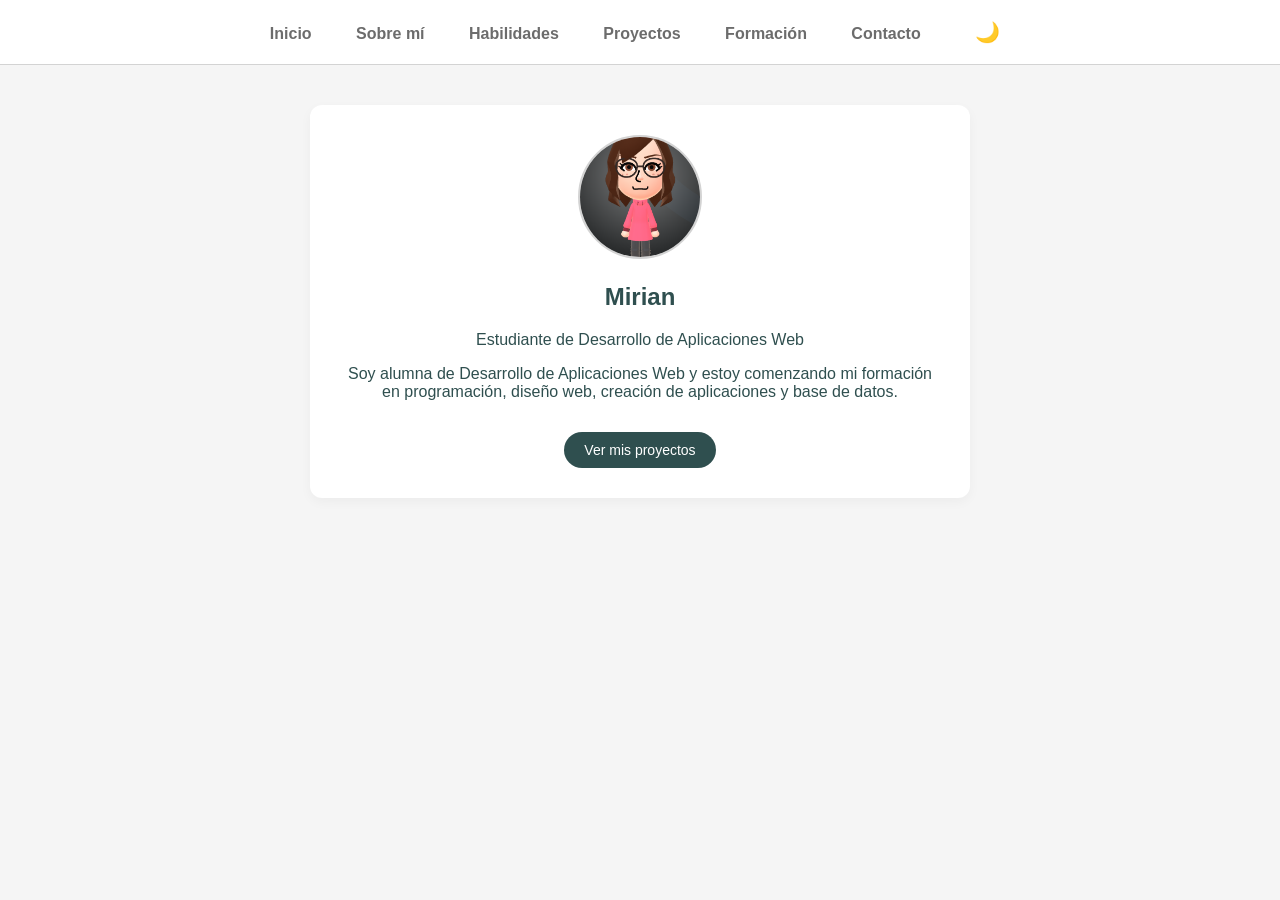
<file: HTML/index.html>
<!DOCTYPE html>
<html lang="es">

<head>
    <meta charset="UTF-8">
    <meta name="viewport" content="width=device-width, initial-scale=1.0">
    <title>Portfolio Personal - Mirian</title>
    <link rel="stylesheet" href="../CSS/styles.css">
</head>

<body>
    <nav>
        <ul>
            <li><a href="index.html">Inicio</a></li>
            <li><a href="sobre-mi.html">Sobre mí</a></li>
            <li><a href="habilidades.html">Habilidades</a></li>
            <li><a href="proyectos.html">Proyectos</a></li>
            <li><a href="formacion.html">Formación</a></li>
            <li><a href="contacto.html">Contacto</a></li>
            <li><button id="btnModoOscuro" class="btn-modo-oscuro">🌙</button></li>
        </ul>
    </nav>
    <section class="presentacion">
        <img src="../IMG/Avatar.png" alt="Avatar">
        <h1>Mirian</h1>
        <p>Estudiante de Desarrollo de Aplicaciones Web</p>
        <p>Soy alumna de Desarrollo de Aplicaciones Web y estoy comenzando mi formación en programación, diseño web,
            creación de aplicaciones y base de datos.</p>
        <a href="proyectos.html" class="boton">Ver mis proyectos</a>
    </section>

    <script src="../JS/modo-oscuro.js"></script>
</body>

</html>
</file>
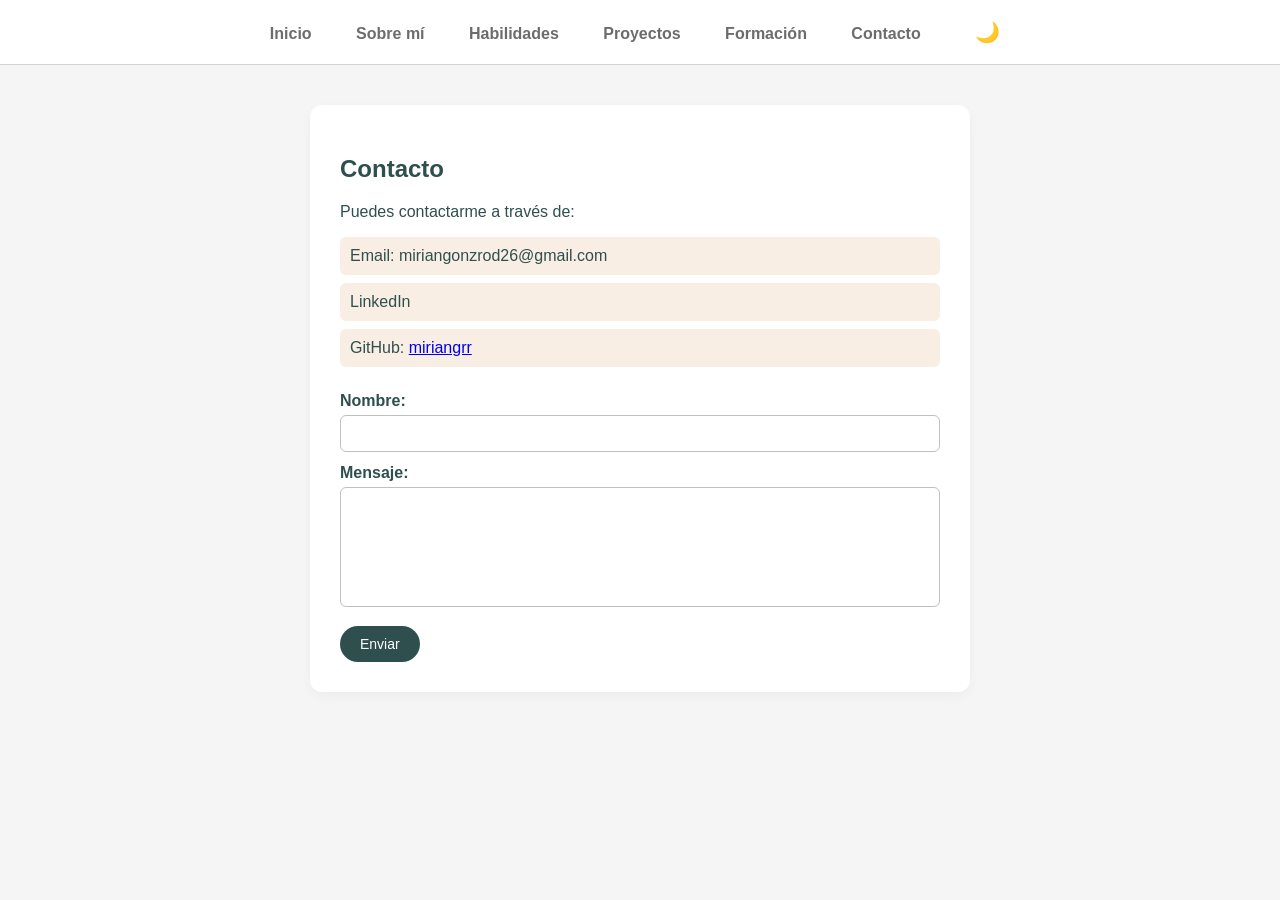
<file: HTML/contacto.html>
<!DOCTYPE html>
<html lang="es">

<head>
    <meta charset="UTF-8">
    <meta name="viewport" content="width=device-width, initial-scale=1.0">
    <title>Contacto - Portfolio Personal - Mirian</title>
    <link rel="stylesheet" href="../CSS/styles.css">
</head>

<body>
    <nav>
        <ul>
            <li><a href="index.html">Inicio</a></li>
            <li><a href="sobre-mi.html">Sobre mí</a></li>
            <li><a href="habilidades.html">Habilidades</a></li>
            <li><a href="proyectos.html">Proyectos</a></li>
            <li><a href="formacion.html">Formación</a></li>
            <li><a href="contacto.html">Contacto</a></li>
            <li><button id="btnModoOscuro" class="btn-modo-oscuro">🌙</button></li>
        </ul>
    </nav>
    <section class="contacto">
        <h1>Contacto</h1>
        <p>Puedes contactarme a través de:</p>
        <ul>
            <li>Email: miriangonzrod26@gmail.com
            </li>
            <li>LinkedIn</li>
            <li>GitHub: <a href="https://github.com/miriangrr" target="_blank">miriangrr</a></li>
        </ul>
        <form>
            <label for="nombre">Nombre:</label>
            <input type="text" id="nombre" name="nombre"><br>
            <label for="mensaje">Mensaje:</label>
            <textarea id="mensaje" name="mensaje"></textarea><br>
            <input type="submit" value="Enviar" class="boton">
        </form>
    </section>
    <script src="../JS/modo-oscuro.js"></script>
</body>

</html>
</file>
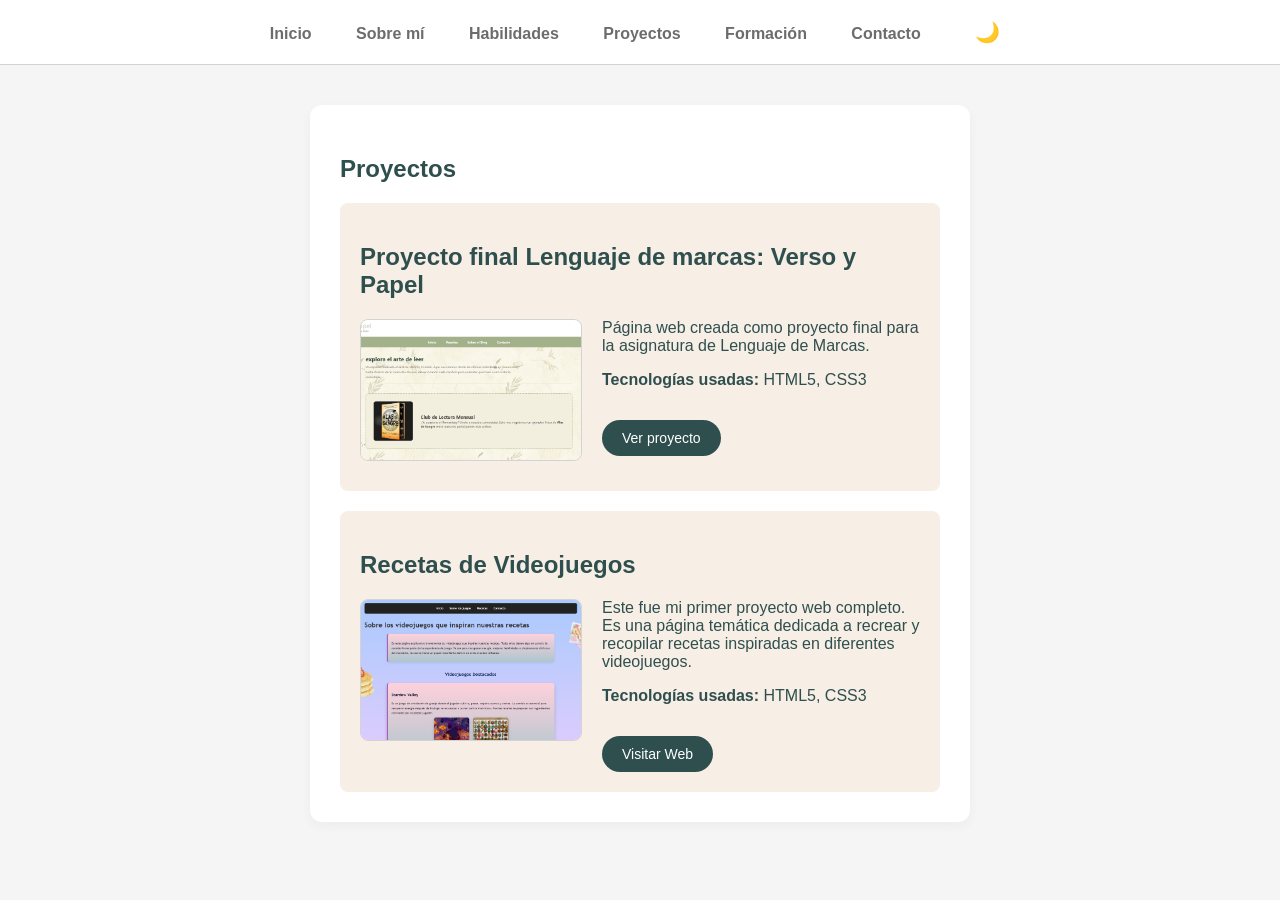
<file: HTML/proyectos.html>
<!DOCTYPE html>
<html lang="es">

<head>
    <meta charset="UTF-8">
    <meta name="viewport" content="width=device-width, initial-scale=1.0">
    <title>Proyectos - Portfolio Personal - Mirian</title>
    <link rel="stylesheet" href="../CSS/styles.css">
</head>

<body>
    <nav>
        <ul>
            <li><a href="index.html">Inicio</a></li>
            <li><a href="sobre-mi.html">Sobre mí</a></li>
            <li><a href="habilidades.html">Habilidades</a></li>
            <li><a href="proyectos.html">Proyectos</a></li>
            <li><a href="formacion.html">Formación</a></li>
            <li><a href="contacto.html">Contacto</a></li>
            <li><button id="btnModoOscuro" class="btn-modo-oscuro">🌙</button></li>
        </ul>
    </nav>
    <section class="proyectos">
        <h1>Proyectos</h1>

        <div class="proyecto">
            <h2>Proyecto final Lenguaje de marcas: Verso y Papel</h2>
            <img src="../IMG/versoypapel.png" alt="Captura web Verso y Papel" class="img-proyecto">
            <p>Página web creada como proyecto final para la asignatura de Lenguaje de Marcas.</p>
            <p><strong>Tecnologías usadas:</strong> HTML5, CSS3</p>
            <a href="https://versoypapel.netlify.app/" target="_blank" class="boton">Ver proyecto</a>
        </div>

        <div class="proyecto">
            <h2>Recetas de Videojuegos</h2>
            <img src="../IMG/recetas.png" alt="Captura web Recetas Videojuegos" class="img-proyecto">
            <p>Este fue mi primer proyecto web completo. Es una página temática dedicada a recrear y recopilar recetas
                inspiradas en diferentes videojuegos.</p>
            <p><strong>Tecnologías usadas:</strong> HTML5, CSS3</p>
            <a href="https://mirianrecetasvideojuegos.netlify.app/" target="_blank" class="boton">Visitar Web</a>
        </div>
    </section>
    <script src="../JS/modo-oscuro.js"></script>
</body>

</html>
</file>
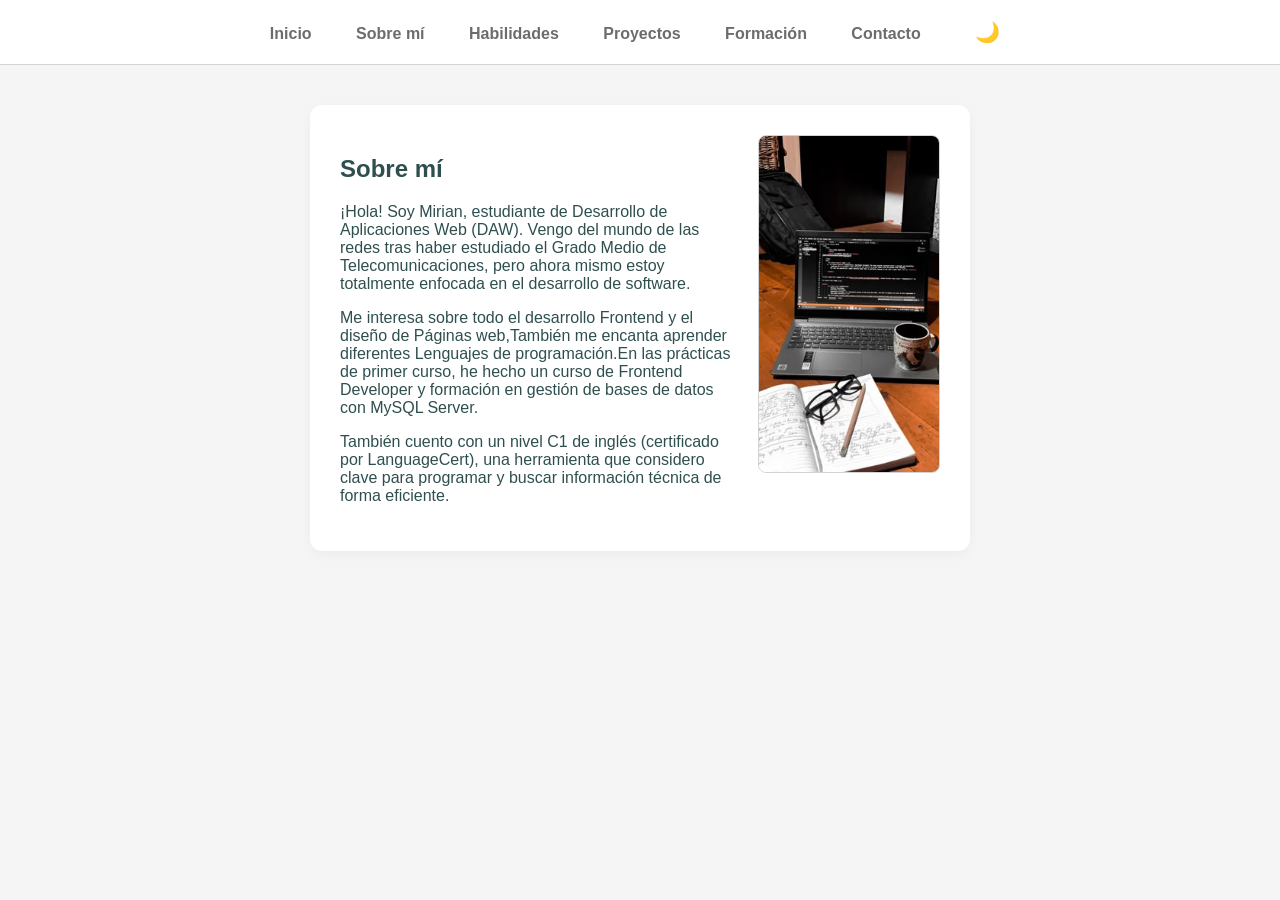
<file: HTML/sobre-mi.html>
<!DOCTYPE html>
<html lang="es">

<head>
    <meta charset="UTF-8">
    <meta name="viewport" content="width=device-width, initial-scale=1.0">
    <title>Sobre mí - Portfolio Personal - Mirian</title>
    <link rel="stylesheet" href="../CSS/styles.css">
</head>

<body>
    <nav>
        <ul>
            <li><a href="index.html">Inicio</a></li>
            <li><a href="sobre-mi.html">Sobre mí</a></li>
            <li><a href="habilidades.html">Habilidades</a></li>
            <li><a href="proyectos.html">Proyectos</a></li>
            <li><a href="formacion.html">Formación</a></li>
            <li><a href="contacto.html">Contacto</a></li>
            <li><button id="btnModoOscuro" class="btn-modo-oscuro">🌙</button></li>
        </ul>
    </nav>
    <section class="sobre-mi">
        <img src="../IMG/inspiración.jpg" alt="foto" class="img-sobre-mi">
        <h1>Sobre mí</h1>
        <p>¡Hola! Soy Mirian, estudiante de Desarrollo de Aplicaciones Web (DAW). Vengo del mundo de las redes tras
            haber estudiado el Grado Medio de Telecomunicaciones, pero ahora mismo estoy totalmente enfocada en el
            desarrollo de software.</p>

        <p>Me interesa sobre todo el desarrollo Frontend y el diseño de Páginas web,También me encanta aprender
            diferentes
            Lenguajes de programación.En las prácticas de primer curso,
            he hecho un curso de Frontend Developer y formación en gestión de bases de datos con MySQL
            Server.</p>

        <p>También cuento con un nivel C1 de inglés (certificado por LanguageCert), una herramienta que considero clave
            para programar y buscar información técnica de forma eficiente.</p>

    <script src="../JS/modo-oscuro.js"></script>
</body>

</html>
</file>
<file: CSS/styles.css>
body {
    font-family: 'Segoe UI', sans-serif;
    background-color: whitesmoke;
    color: darkslategray;
    margin: 0;
    padding: 0;
    transition: background-color 0.3s ease, color 0.3s ease;
}

body.modo-oscuro {
    background-color: #1a1a1a;
    color: #ffffff;
}

/* --- Navegación --- */
nav {
    background-color: rgb(255, 255, 255);
    padding: 15px;
    border-bottom: 1px solid rgb(211, 211, 211);
    transition: background-color 0.3s ease;
}

body.modo-oscuro nav {
    background-color: #141414;
    border-bottom-color: #333;
}

nav ul {
    list-style: none;
    padding: 0;
    margin: 0;
    text-align: center;
}

nav ul li {
    display: inline;
    margin-right: 20px;
    margin-left: 20px;
}

nav ul li a {
    color: rgb(108, 108, 108);
    text-decoration: none;
    font-weight: 600;
}

body.modo-oscuro nav ul li a {
    color: #e0e0e0;
}

body.modo-oscuro nav ul li a:hover {
    color: #ffd966;
}

nav ul li a:hover {
    color: lightlightsteelblue;
    color: lavenderbackground;
    color: lightsteelblue;
}


/* --- Botón Modo Oscuro --- */
.btn-modo-oscuro {
    background-color: transparent;
    border: none;
    color: inherit;
    font-size: 20px;
    cursor: pointer;
    padding: 5px 10px;
    transition: transform 0.2s ease;
}

body.modo-oscuro .btn-modo-oscuro {
    color: #ffffff;
}

.btn-modo-oscuro:hover {
    transform: scale(1.2);
}

.btn-modo-oscuro:active {
    transform: scale(0.95);
}

/* --- Estilos de la página Index --- */
.presentacion {
    background-color: white;
    max-width: 600px;
    margin: 40px auto;
    padding: 30px;
    border-radius: 12px;
    box-shadow: 0px 4px 12px rgba(0, 0, 0, 0.04);
    text-align: center;
    transition: background-color 0.3s ease;
}

body.modo-oscuro .presentacion {
    background-color: #2a2a2a;
}

.presentacion img {
    width: 120px;
    height: 120px;
    border-radius: 50%;
    border: 2px solid lightgray;
    object-fit: cover;
}

/* --- Estilos de Sobre Mí --- */
.sobre-mi {
    background-color: white;
    max-width: 600px;
    margin: 40px auto;
    padding: 30px;
    border-radius: 12px;
    box-shadow: 0px 4px 12px rgba(0, 0, 0, 0.04);
    transition: background-color 0.3s ease;
}

body.modo-oscuro .sobre-mi {
    background-color: #2a2a2a;
}

.img-sobre-mi {
    width: 180px;
    height: auto;
    border-radius: 8px;
    border: 1px solid lightgray;
    float: right;
    margin-left: 20px;
    margin-bottom: 25px;
}

/* --- Estilos de Habilidades --- */
.habilidades {
    background-color: white;
    max-width: 600px;
    margin: 40px auto;
    padding: 30px;
    border-radius: 12px;
    box-shadow: 0px 4px 12px rgba(0, 0, 0, 0.04);
    transition: background-color 0.3s ease;
}

body.modo-oscuro .habilidades {
    background-color: #2a2a2a;
}

.habilidades ul {
    list-style: none;
    padding: 0;
}

.habilidades li {
    background-color: rgb(250, 240, 230);
    padding: 10px;
    margin-bottom: 8px;
    border-radius: 6px;
    border-left: 4px solid rgb(176, 196, 222);
}

body.modo-oscuro .habilidades li {
    background-color: #3a3a3a;
    border-left-color: #ffaa00;
}

/* --- Estilos de Proyectos --- */
.proyectos {
    background-color: white;
    max-width: 600px;
    margin: 40px auto;
    padding: 30px;
    border-radius: 12px;
    box-shadow: 0px 4px 12px rgba(0, 0, 0, 0.04);
    transition: background-color 0.3s ease;
}

body.modo-oscuro .proyectos {
    background-color: #2a2a2a;
}

.proyecto {
    background-color: rgb(247, 238, 229);
    padding: 20px;
    border-radius: 8px;
    margin-top: 20px;
    overflow: hidden;
}

body.modo-oscuro .proyecto {
    background-color: #3a3a3a;
}

.img-proyecto {
    width: 220px;
    height: 140px;
    object-fit: cover;
    border-radius: 8px;
    border: 1px solid lightgray;
    float: left;
    margin-right: 20px;
    margin-bottom: 10px;
}

/* --- Estilos de Formación --- */
.formacion {
    background-color: white;
    max-width: 600px;
    margin: 40px auto;
    padding: 30px;
    border-radius: 12px;
    box-shadow: 0px 4px 12px rgba(0, 0, 0, 0.04);
    transition: background-color 0.3s ease;
}

body.modo-oscuro .formacion {
    background-color: #2a2a2a;
}

.formacion ul {
    list-style: none;
    padding: 0;
}

.formacion li {
    background-color: rgb(250, 240, 230);
    padding: 10px;
    margin-bottom: 8px;
    border-radius: 6px;
    border-left: 4px solid rgb(176, 196, 222);
}

body.modo-oscuro .formacion li {
    background-color: #3a3a3a;
    border-left-color: #ffaa00;
}

/* --- Estilos de Contacto y Formulario --- */
.contacto {
    background-color: white;
    max-width: 600px;
    margin: 40px auto;
    padding: 30px;
    border-radius: 12px;
    box-shadow: 0px 4px 12px rgba(0, 0, 0, 0.04);
    transition: background-color 0.3s ease;
}

body.modo-oscuro .contacto {
    background-color: #2a2a2a;
}

.contacto ul {
    list-style: none;
    padding: 0;
}

.contacto li {
    background-color: rgb(248, 238, 228);
    padding: 10px;
    margin-bottom: 8px;
    border-radius: 6px;
}

body.modo-oscuro .contacto li {
    background-color: #3a3a3a;
}

form {
    margin-top: 25px;
}

form label {
    display: block;
    margin-top: 12px;
    font-weight: bold;
}

form input[type="text"],
form textarea {
    width: 100%;
    padding: 10px;
    margin-top: 5px;
    border: 1px solid silver;
    border-radius: 6px;
    box-sizing: border-box;
    font-family: inherit;
    transition: background-color 0.3s ease, color 0.3s ease;
}

body.modo-oscuro form input[type="text"],
body.modo-oscuro form textarea {
    background-color: #3a3a3a;
    color: #e0e0e0;
    border-color: #555;
}

form textarea {
    height: 120px;
    resize: none;
}

/* --- Botones globales --- */
.boton {
    display: inline-block;
    padding: 10px 20px;
    background-color: rgb(47, 79, 79);
    color: white;
    text-decoration: none;
    border-radius: 20px;
    margin-top: 15px;
    border: none;
    cursor: pointer;
    font-size: 14px;
    transition: background-color 0.3s ease;
}

.boton:hover {
    background-color: rgb(155, 181, 215);
}

body.modo-oscuro .boton {
    background-color: #ffaa00;
    color: #1a1a1a;
}

body.modo-oscuro .boton:hover {
    background-color: #ffbb33;
}


img {
    max-width: 100%;
    height: auto;
}

/* --- Responsive --- */
@media (max-width: 1024px) {

    .presentacion,
    .sobre-mi,
    .habilidades,
    .proyectos,
    .formacion,
    .contacto {
        max-width: 90%;
        padding: 20px;
    }
}

@media (max-width: 768px) {
    body {
        font-size: 14px;
    }

    nav ul {
        display: flex;
        flex-wrap: wrap;
        gap: 5px;
    }

    nav ul li {
        margin: 5px;
    }

    nav ul li a {
        font-size: 12px;
        padding: 5px 8px;
    }

    .presentacion,
    .sobre-mi,
    .habilidades,
    .proyectos,
    .formacion,
    .contacto {
        max-width: 95%;
        padding: 15px;
    }

    .presentacion h1,
    .sobre-mi h1,
    .habilidades h1,
    .proyectos h1,
    .formacion h1,
    .contacto h1 {
        font-size: 20px;
    }

    .presentacion img {
        width: 100px;
        height: 100px;
    }

    .img-sobre-mi,
    .img-proyecto {
        width: 100%;
        float: none;
        margin: 0 0 10px 0;
    }

    .proyecto {
        padding: 15px;
    }

    .habilidades li,
    .formacion li,
    .contacto li {
        font-size: 13px;
    }

    form label,
    form input[type='text'],
    form textarea {
        font-size: 13px;
    }

    .boton {
        padding: 8px 16px;
        font-size: 12px;
    }
}

@media (max-width: 480px) {
    nav ul li a {
        font-size: 11px;
        padding: 4px 6px;
    }

    .presentacion,
    .sobre-mi,
    .habilidades,
    .proyectos,
    .formacion,
    .contacto {
        max-width: 98%;
        padding: 12px;
    }

    .presentacion h1,
    .sobre-mi h1,
    .habilidades h1,
    .proyectos h1,
    .formacion h1,
    .contacto h1 {
        font-size: 18px;
    }

    .presentacion img {
        width: 80px;
        height: 80px;
    }

    .habilidades li,
    .formacion li,
    .contacto li {
        font-size: 12px;
    }

    form label,
    form input[type='text'],
    form textarea {
        font-size: 12px;
    }

    .boton {
        padding: 6px 12px;
        font-size: 11px;
    }
}
</file>
